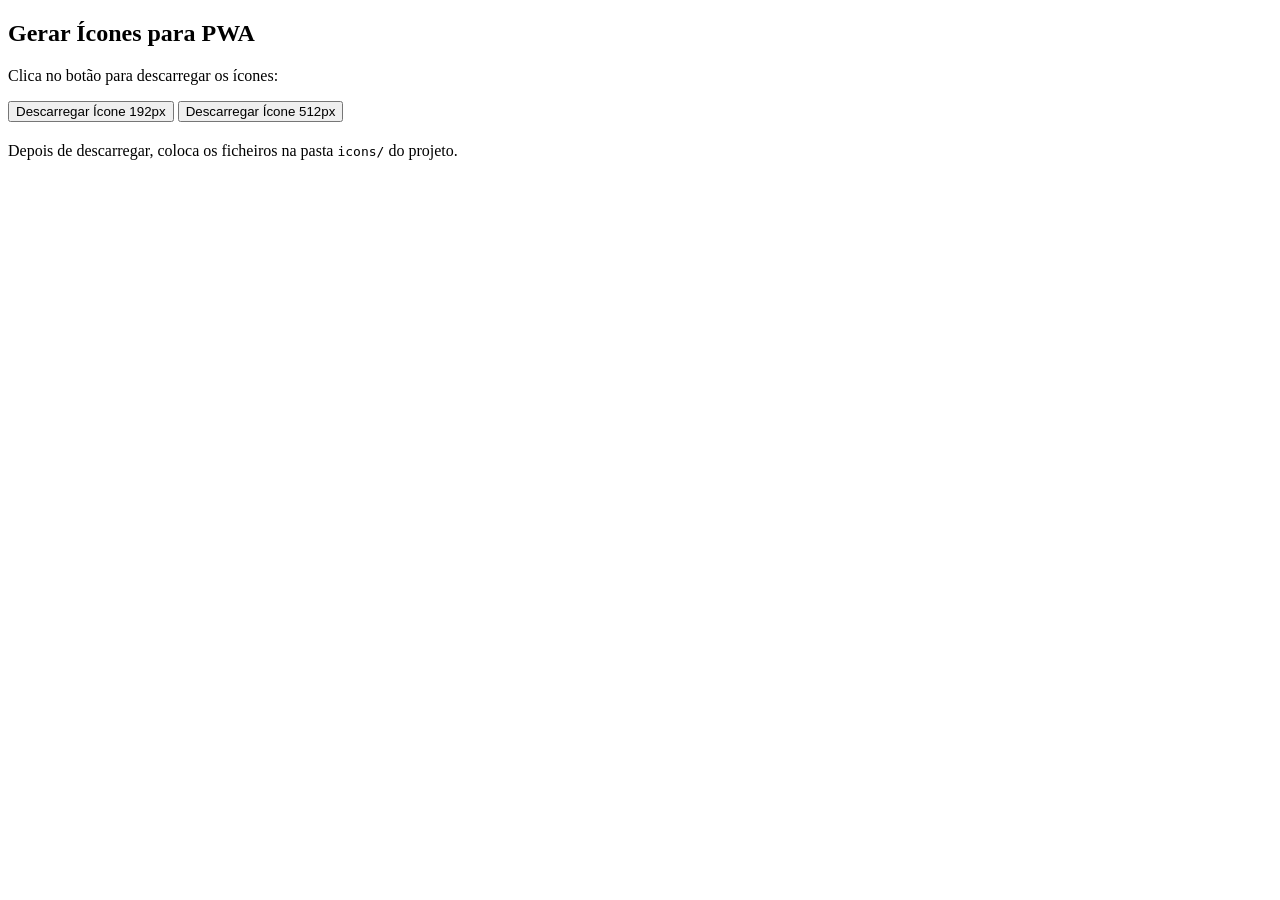
<file: gerar-icones.html>
<!DOCTYPE html>
<html>
<head><title>Gerar Ícones MedAgenda</title></head>
<body>
<h2>Gerar Ícones para PWA</h2>
<p>Clica no botão para descarregar os ícones:</p>
<button onclick="gerarIcone(192)">Descarregar Ícone 192px</button>
<button onclick="gerarIcone(512)">Descarregar Ícone 512px</button>

<script>
function gerarIcone(size) {
    const canvas = document.createElement('canvas');
    canvas.width = size;
    canvas.height = size;
    const ctx = canvas.getContext('2d');

    // Fundo roxo
    ctx.fillStyle = '#6366f1';
    ctx.beginPath();
    ctx.roundRect(0, 0, size, size, size * 0.15);
    ctx.fill();

    // Ícone de coração/pulso
    ctx.strokeStyle = '#ffffff';
    ctx.lineWidth = size * 0.06;
    ctx.lineCap = 'round';
    ctx.lineJoin = 'round';

    const centerX = size / 2;
    const centerY = size / 2;
    const scale = size / 512;

    // Desenhar coração
    ctx.beginPath();
    ctx.moveTo(centerX, centerY + 80 * scale);
    ctx.bezierCurveTo(
        centerX - 120 * scale, centerY - 20 * scale,
        centerX - 80 * scale, centerY - 100 * scale,
        centerX, centerY - 40 * scale
    );
    ctx.bezierCurveTo(
        centerX + 80 * scale, centerY - 100 * scale,
        centerX + 120 * scale, centerY - 20 * scale,
        centerX, centerY + 80 * scale
    );
    ctx.stroke();

    // Linha de pulso
    ctx.beginPath();
    ctx.moveTo(centerX - 100 * scale, centerY);
    ctx.lineTo(centerX - 40 * scale, centerY);
    ctx.lineTo(centerX - 15 * scale, centerY - 50 * scale);
    ctx.lineTo(centerX + 15 * scale, centerY + 50 * scale);
    ctx.lineTo(centerX + 40 * scale, centerY);
    ctx.lineTo(centerX + 100 * scale, centerY);
    ctx.stroke();

    // Download
    const link = document.createElement('a');
    link.download = `icon-${size}.png`;
    link.href = canvas.toDataURL('image/png');
    link.click();
}
</script>

<p style="margin-top:20px;">Depois de descarregar, coloca os ficheiros na pasta <code>icons/</code> do projeto.</p>
</body>
</html>
</file>
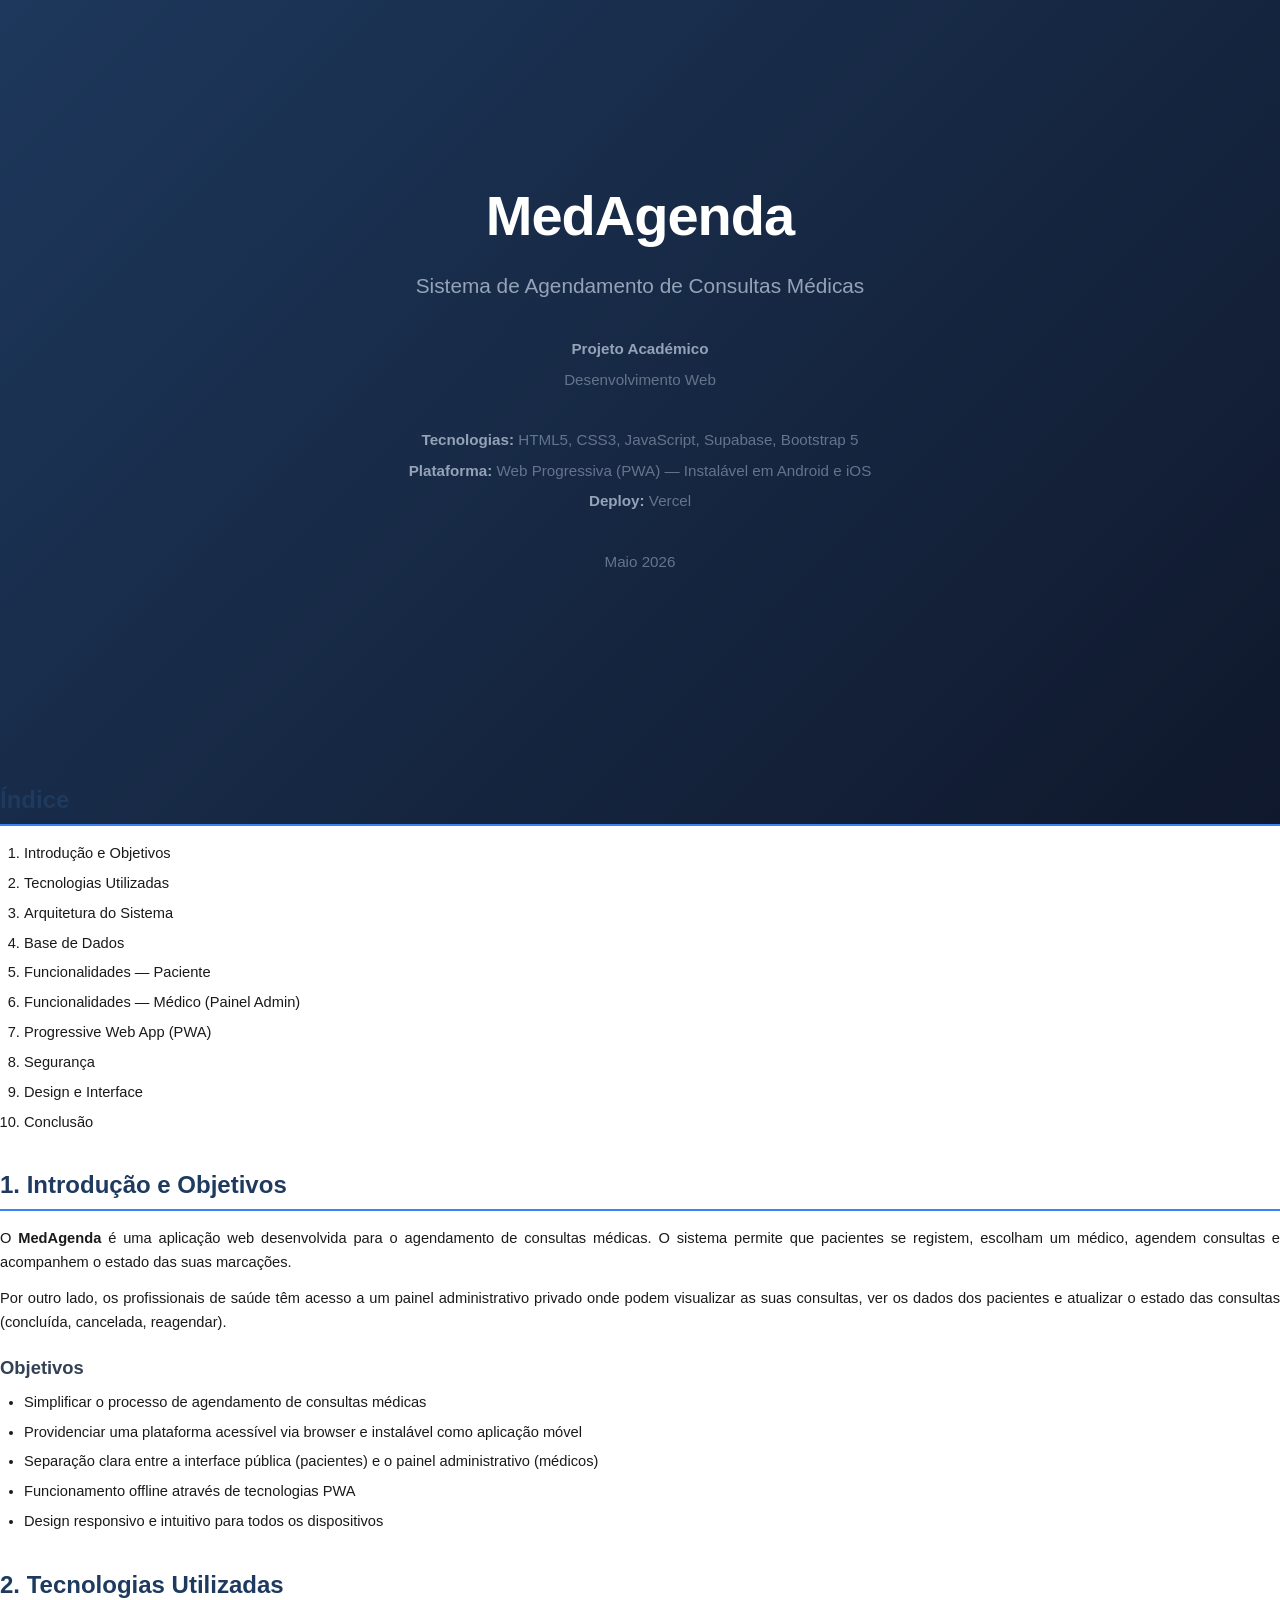
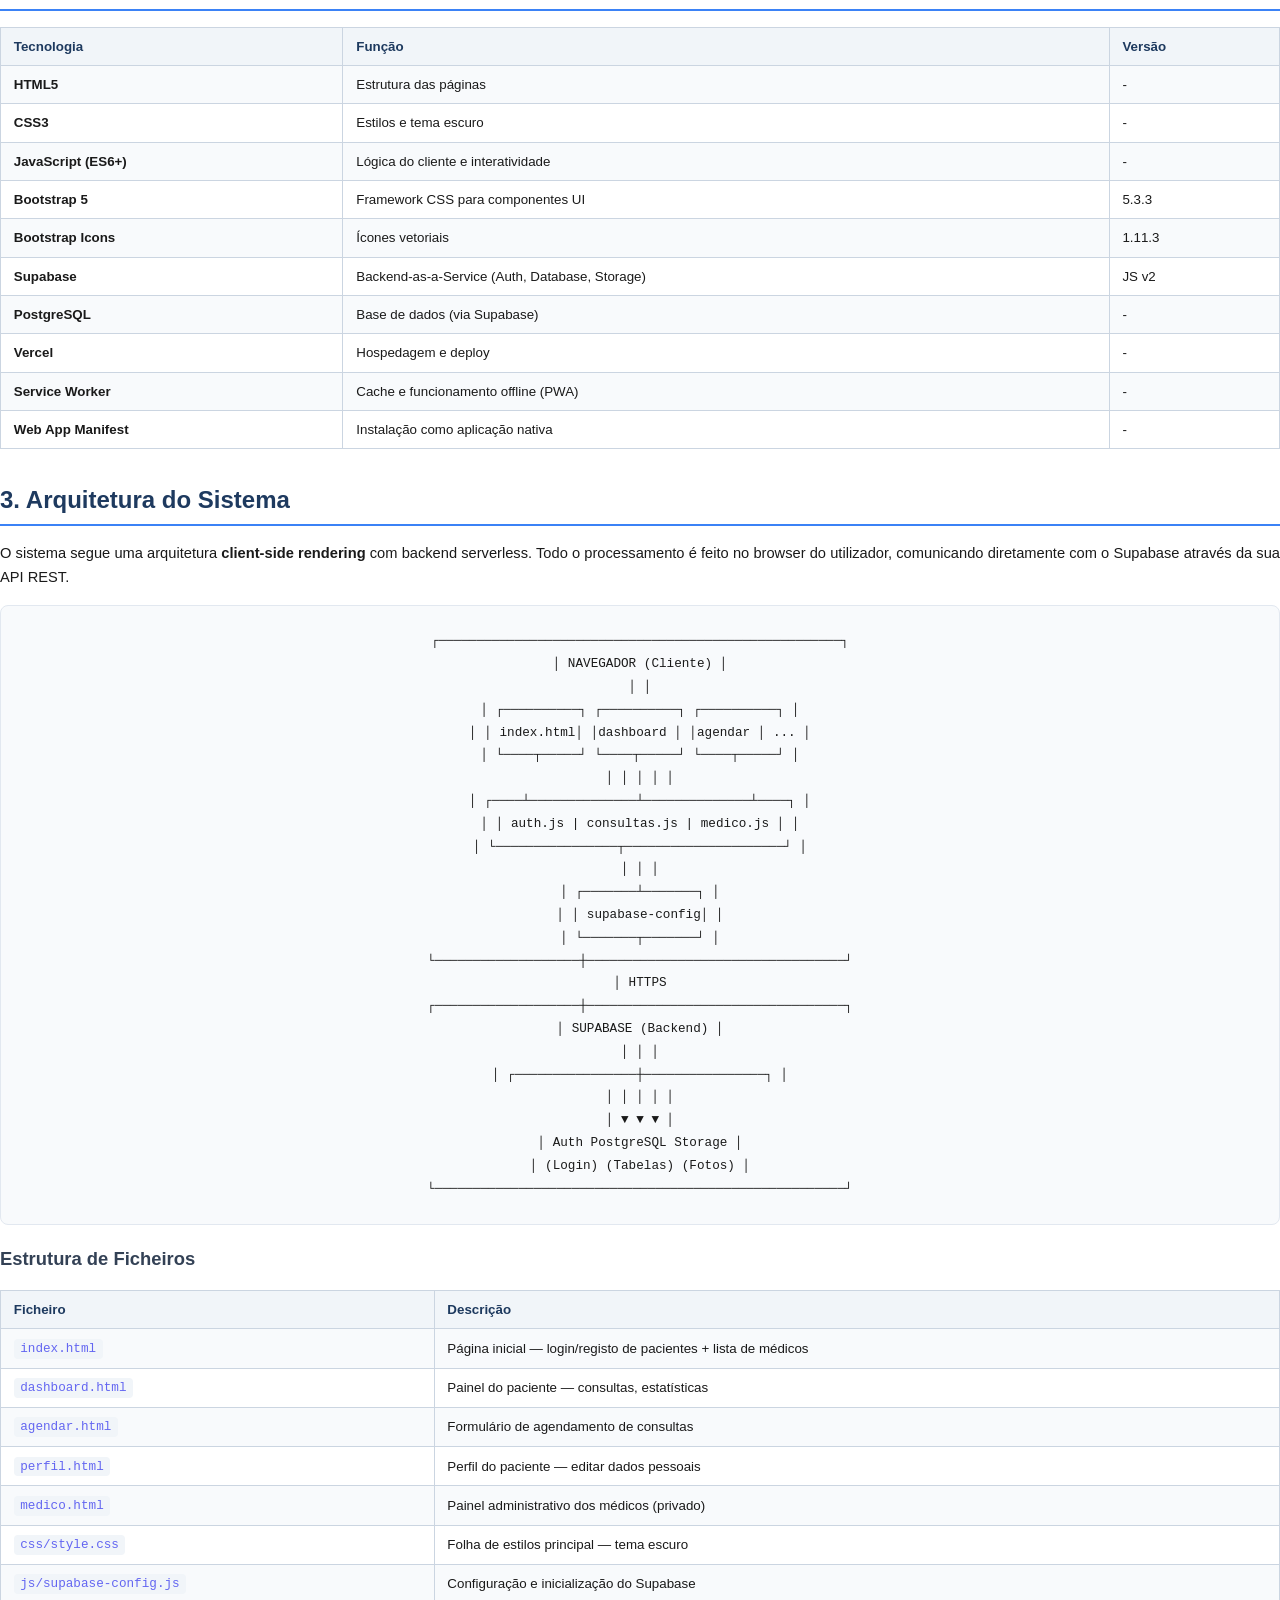
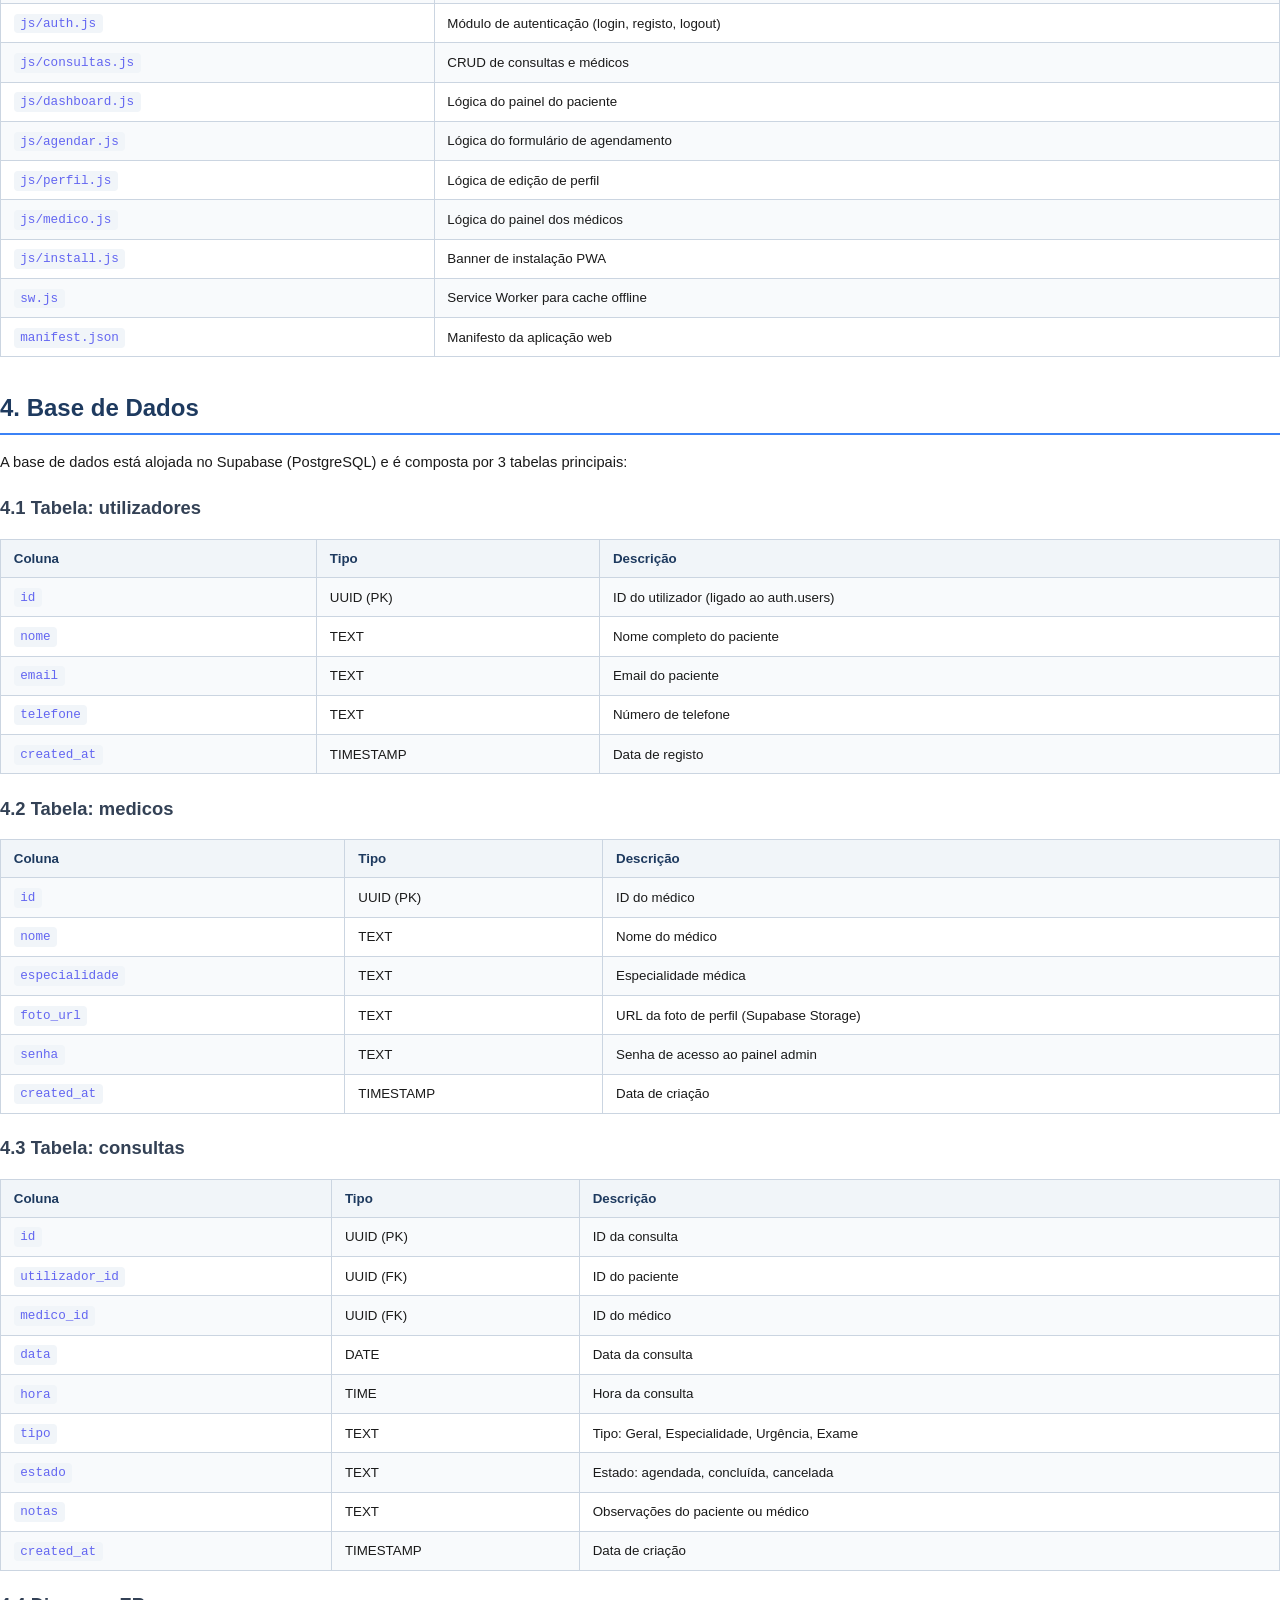
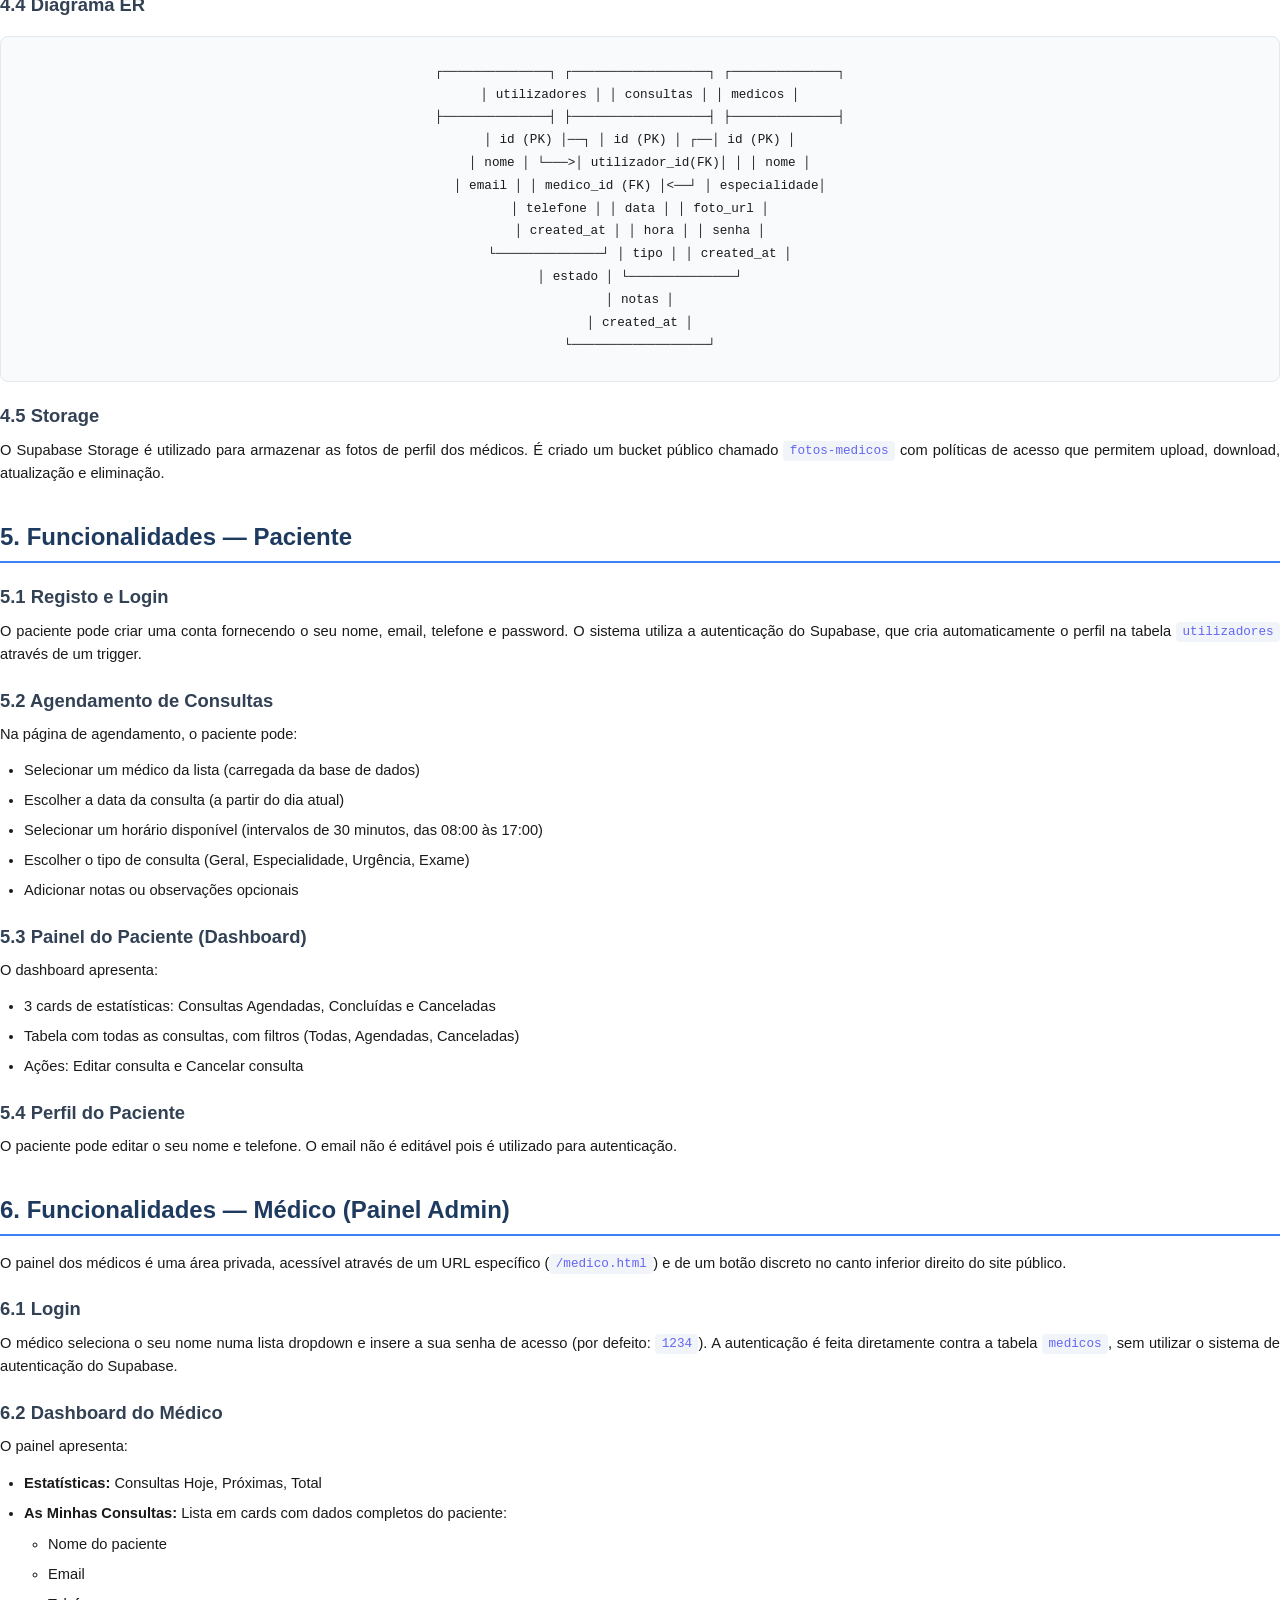
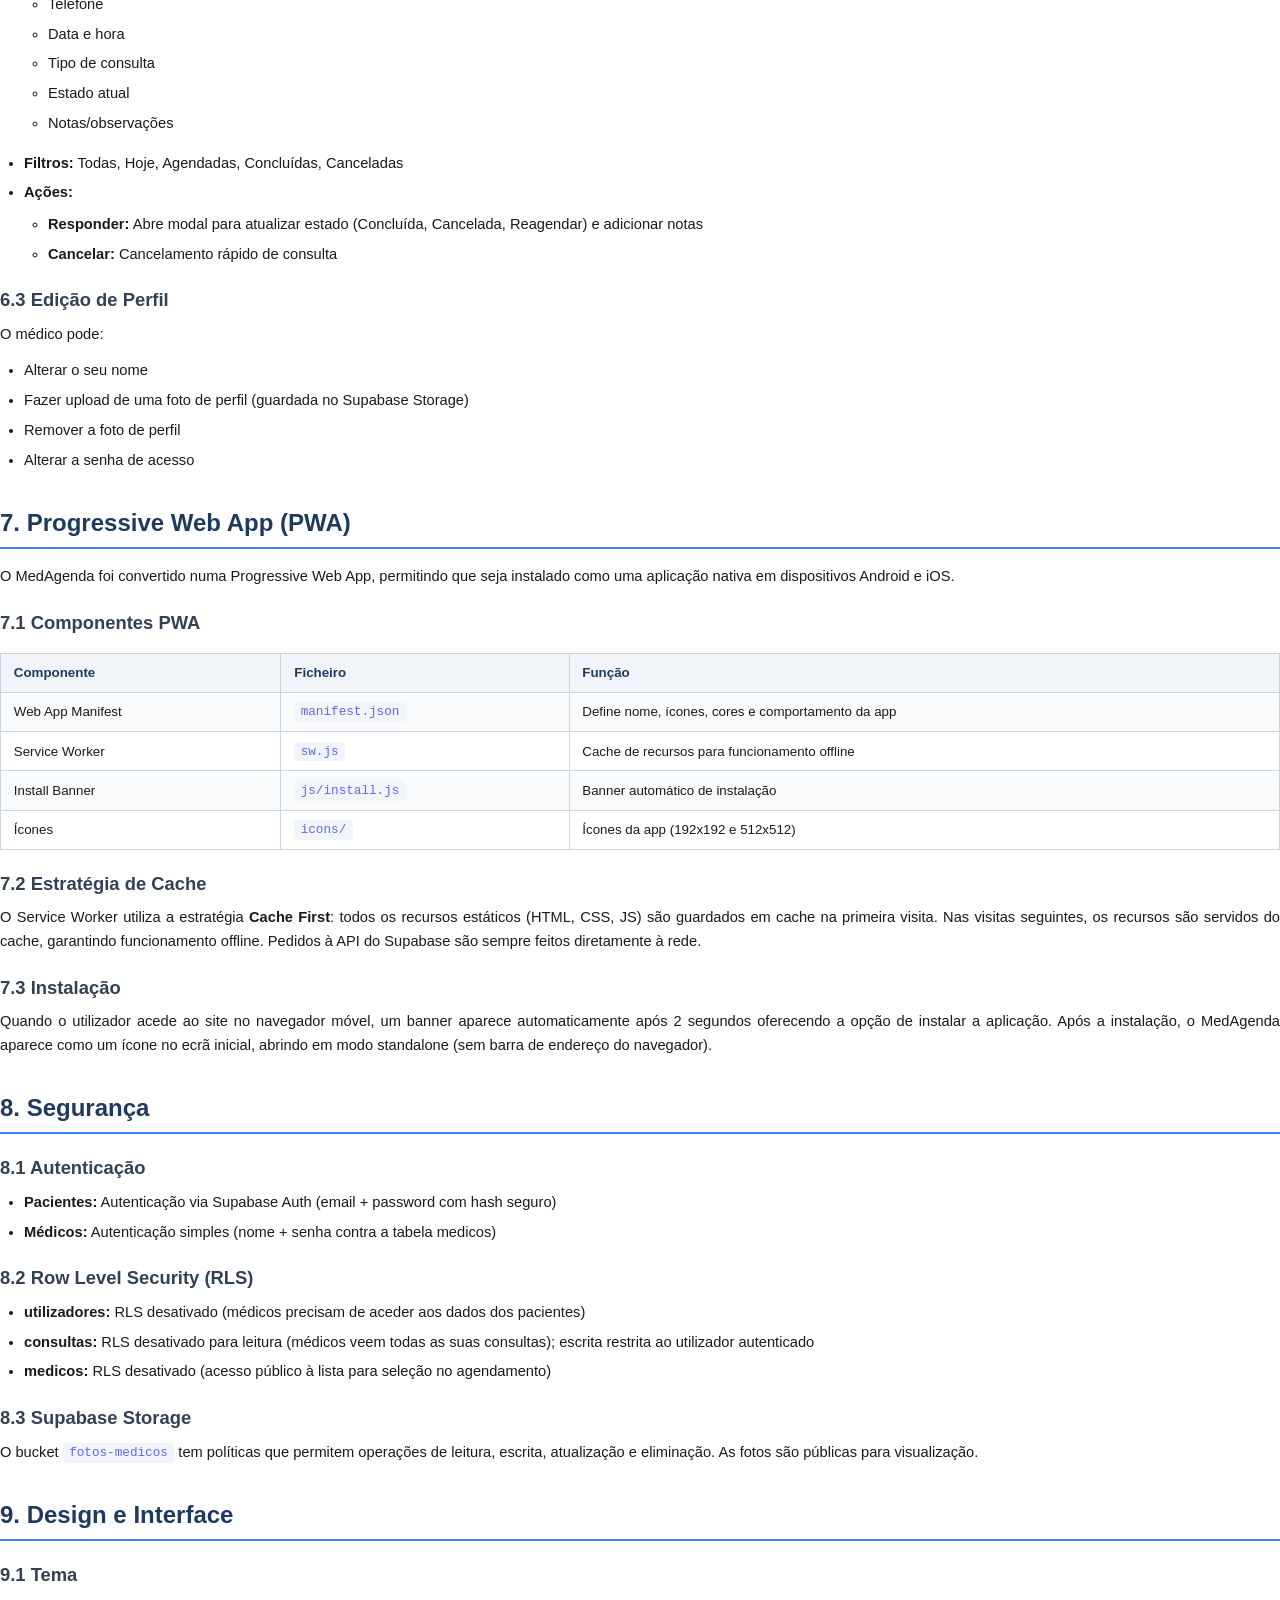
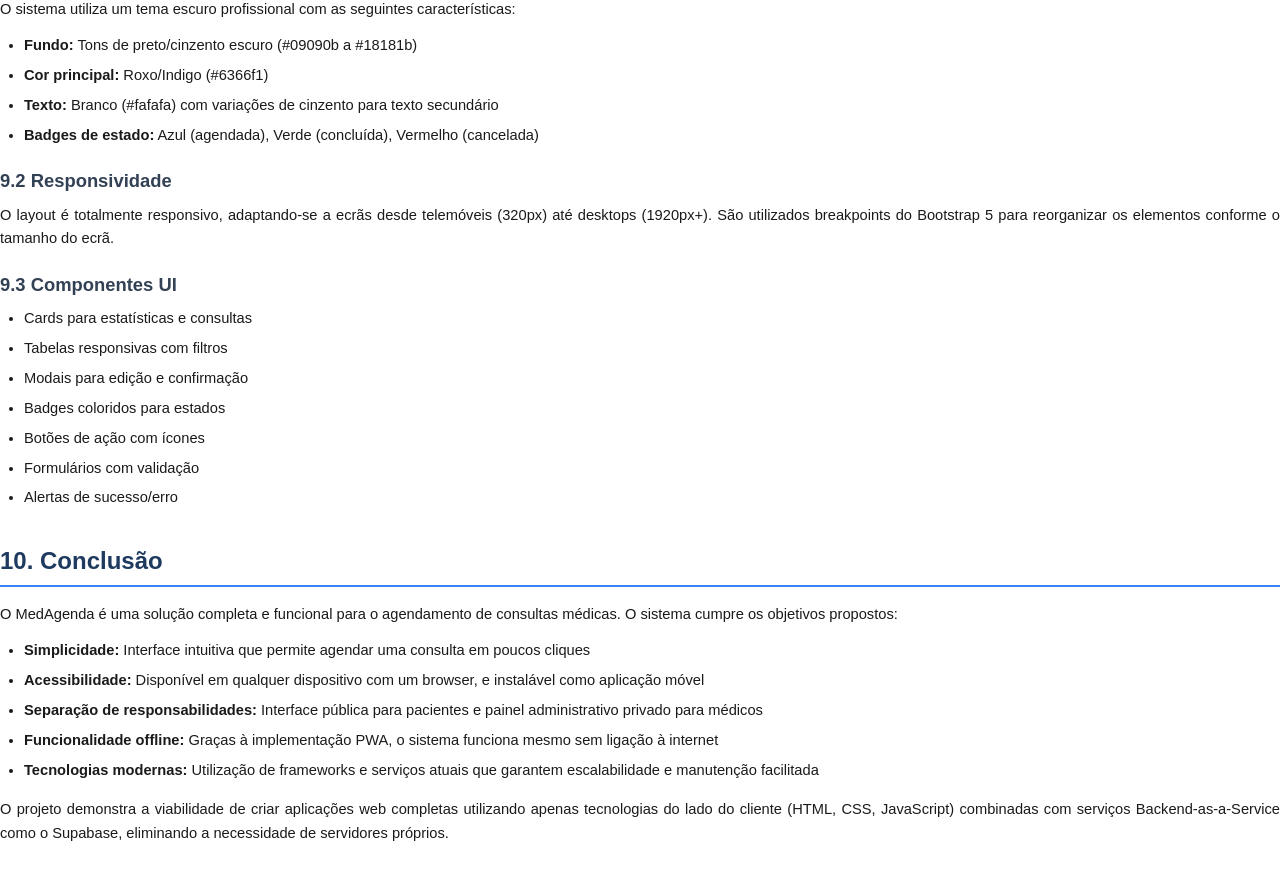
<file: relatorio.html>
<!DOCTYPE html>
<html lang="pt">
<head>
    <meta charset="UTF-8">
    <title>Relatório - MedAgenda</title>
    <style>
        @page { margin: 2cm; size: A4; }
        * { margin: 0; padding: 0; box-sizing: border-box; }
        body {
            font-family: 'Segoe UI', Arial, sans-serif;
            color: #1a1a1a;
            line-height: 1.6;
            font-size: 11pt;
            background: white;
        }

        /* Capa */
        .capa {
            height: 100vh;
            display: flex;
            flex-direction: column;
            justify-content: center;
            align-items: center;
            text-align: center;
            page-break-after: always;
            background: linear-gradient(135deg, #1e3a5f 0%, #0f172a 100%);
            color: white;
            margin: -2cm;
            padding: 2cm;
        }
        .capa h1 {
            font-size: 3.5rem;
            font-weight: 800;
            letter-spacing: -1px;
            margin-bottom: 0.5rem;
        }
        .capa .subtitulo {
            font-size: 1.3rem;
            color: #94a3b8;
            margin-bottom: 2rem;
        }
        .capa .info {
            font-size: 0.95rem;
            color: #64748b;
            line-height: 2;
        }
        .capa .info strong { color: #94a3b8; }

        /* Geral */
        h2 {
            font-size: 1.5rem;
            color: #1e3a5f;
            border-bottom: 2px solid #3b82f6;
            padding-bottom: 0.3rem;
            margin: 2rem 0 1rem;
        }
        h3 {
            font-size: 1.15rem;
            color: #334155;
            margin: 1.2rem 0 0.5rem;
        }
        p { margin-bottom: 0.8rem; text-align: justify; }
        ul, ol { margin: 0.5rem 0 1rem 1.5rem; }
        li { margin-bottom: 0.4rem; }

        /* Tabelas */
        table {
            width: 100%;
            border-collapse: collapse;
            margin: 1rem 0;
            font-size: 10pt;
        }
        th, td {
            border: 1px solid #cbd5e1;
            padding: 0.5rem 0.8rem;
            text-align: left;
        }
        th {
            background: #f1f5f9;
            font-weight: 700;
            color: #1e3a5f;
        }
        tr:nth-child(even) { background: #f8fafc; }

        /* Código */
        code {
            background: #f1f5f9;
            padding: 0.15rem 0.4rem;
            border-radius: 0.25rem;
            font-size: 9.5pt;
            font-family: 'Consolas', monospace;
            color: #6366f1;
        }
        pre {
            background: #1e293b;
            color: #e2e8f0;
            padding: 1rem;
            border-radius: 0.5rem;
            font-size: 9pt;
            overflow-x: auto;
            margin: 0.8rem 0;
            line-height: 1.5;
        }

        /* Diagrama */
        .diagrama {
            background: #f8fafc;
            border: 1px solid #e2e8f0;
            border-radius: 0.5rem;
            padding: 1.5rem;
            margin: 1rem 0;
            text-align: center;
            font-family: 'Consolas', monospace;
            font-size: 9.5pt;
            line-height: 1.8;
        }

        /* Print */
        @media print {
            .capa { height: auto; min-height: 100vh; }
            h2 { page-break-after: avoid; }
            table, pre { page-break-inside: avoid; }
        }
    </style>
</head>
<body>

<!-- ==================== CAPA ==================== -->
<div class="capa">
    <h1>MedAgenda</h1>
    <div class="subtitulo">Sistema de Agendamento de Consultas Médicas</div>
    <div class="info">
        <strong>Projeto Académico</strong><br>
        Desenvolvimento Web<br><br>
        <strong>Tecnologias:</strong> HTML5, CSS3, JavaScript, Supabase, Bootstrap 5<br>
        <strong>Plataforma:</strong> Web Progressiva (PWA) — Instalável em Android e iOS<br>
        <strong>Deploy:</strong> Vercel<br><br>
        Maio 2026
    </div>
</div>

<!-- ==================== ÍNDICE ==================== -->
<h2>Índice</h2>
<ol>
    <li>Introdução e Objetivos</li>
    <li>Tecnologias Utilizadas</li>
    <li>Arquitetura do Sistema</li>
    <li>Base de Dados</li>
    <li>Funcionalidades — Paciente</li>
    <li>Funcionalidades — Médico (Painel Admin)</li>
    <li>Progressive Web App (PWA)</li>
    <li>Segurança</li>
    <li>Design e Interface</li>
    <li>Conclusão</li>
</ol>

<!-- ==================== 1. INTRODUÇÃO ==================== -->
<h2>1. Introdução e Objetivos</h2>
<p>O <strong>MedAgenda</strong> é uma aplicação web desenvolvida para o agendamento de consultas médicas. O sistema permite que pacientes se registem, escolham um médico, agendem consultas e acompanhem o estado das suas marcações.</p>
<p>Por outro lado, os profissionais de saúde têm acesso a um painel administrativo privado onde podem visualizar as suas consultas, ver os dados dos pacientes e atualizar o estado das consultas (concluída, cancelada, reagendar).</p>

<h3>Objetivos</h3>
<ul>
    <li>Simplificar o processo de agendamento de consultas médicas</li>
    <li>Providenciar uma plataforma acessível via browser e instalável como aplicação móvel</li>
    <li>Separação clara entre a interface pública (pacientes) e o painel administrativo (médicos)</li>
    <li>Funcionamento offline através de tecnologias PWA</li>
    <li>Design responsivo e intuitivo para todos os dispositivos</li>
</ul>

<!-- ==================== 2. TECNOLOGIAS ==================== -->
<h2>2. Tecnologias Utilizadas</h2>

<table>
    <tr>
        <th>Tecnologia</th>
        <th>Função</th>
        <th>Versão</th>
    </tr>
    <tr>
        <td><strong>HTML5</strong></td>
        <td>Estrutura das páginas</td>
        <td>-</td>
    </tr>
    <tr>
        <td><strong>CSS3</strong></td>
        <td>Estilos e tema escuro</td>
        <td>-</td>
    </tr>
    <tr>
        <td><strong>JavaScript (ES6+)</strong></td>
        <td>Lógica do cliente e interatividade</td>
        <td>-</td>
    </tr>
    <tr>
        <td><strong>Bootstrap 5</strong></td>
        <td>Framework CSS para componentes UI</td>
        <td>5.3.3</td>
    </tr>
    <tr>
        <td><strong>Bootstrap Icons</strong></td>
        <td>Ícones vetoriais</td>
        <td>1.11.3</td>
    </tr>
    <tr>
        <td><strong>Supabase</strong></td>
        <td>Backend-as-a-Service (Auth, Database, Storage)</td>
        <td>JS v2</td>
    </tr>
    <tr>
        <td><strong>PostgreSQL</strong></td>
        <td>Base de dados (via Supabase)</td>
        <td>-</td>
    </tr>
    <tr>
        <td><strong>Vercel</strong></td>
        <td>Hospedagem e deploy</td>
        <td>-</td>
    </tr>
    <tr>
        <td><strong>Service Worker</strong></td>
        <td>Cache e funcionamento offline (PWA)</td>
        <td>-</td>
    </tr>
    <tr>
        <td><strong>Web App Manifest</strong></td>
        <td>Instalação como aplicação nativa</td>
        <td>-</td>
    </tr>
</table>

<!-- ==================== 3. ARQUITETURA ==================== -->
<h2>3. Arquitetura do Sistema</h2>

<p>O sistema segue uma arquitetura <strong>client-side rendering</strong> com backend serverless. Todo o processamento é feito no browser do utilizador, comunicando diretamente com o Supabase através da sua API REST.</p>

<div class="diagrama">
┌─────────────────────────────────────────────────────┐<br>
│                    NAVEGADOR (Cliente)               │<br>
│                                                      │<br>
│  ┌──────────┐  ┌──────────┐  ┌──────────┐           │<br>
│  │ index.html│  │dashboard │  │agendar   │  ...      │<br>
│  └────┬─────┘  └────┬─────┘  └────┬─────┘           │<br>
│       │              │              │                 │<br>
│  ┌────┴──────────────┴──────────────┴────┐           │<br
│  │           JavaScript Modules          │           │<br>
│  │  auth.js | consultas.js | medico.js   │           │<br>
│  └────────────────┬─────────────────────┘           │<br>
│                   │                                   │<br>
│           ┌───────┴───────┐                          │<br>
│           │ supabase-config│                          │<br>
│           └───────┬───────┘                          │<br>
└───────────────────┼──────────────────────────────────┘<br>
                    │ HTTPS<br>
┌───────────────────┼──────────────────────────────────┐<br>
│            SUPABASE (Backend)                         │<br>
│                   │                                   │<br>
│  ┌────────────────┼────────────────┐                 │<br>
│  │                │                │                 │<br>
│  ▼                ▼                ▼                 │<br>
│ Auth          PostgreSQL        Storage              │<br>
│ (Login)       (Tabelas)         (Fotos)              │<br>
└──────────────────────────────────────────────────────┘<br>
</div>

<h3>Estrutura de Ficheiros</h3>
<table>
    <tr><th>Ficheiro</th><th>Descrição</th></tr>
    <tr><td><code>index.html</code></td><td>Página inicial — login/registo de pacientes + lista de médicos</td></tr>
    <tr><td><code>dashboard.html</code></td><td>Painel do paciente — consultas, estatísticas</td></tr>
    <tr><td><code>agendar.html</code></td><td>Formulário de agendamento de consultas</td></tr>
    <tr><td><code>perfil.html</code></td><td>Perfil do paciente — editar dados pessoais</td></tr>
    <tr><td><code>medico.html</code></td><td>Painel administrativo dos médicos (privado)</td></tr>
    <tr><td><code>css/style.css</code></td><td>Folha de estilos principal — tema escuro</td></tr>
    <tr><td><code>js/supabase-config.js</code></td><td>Configuração e inicialização do Supabase</td></tr>
    <tr><td><code>js/auth.js</code></td><td>Módulo de autenticação (login, registo, logout)</td></tr>
    <tr><td><code>js/consultas.js</code></td><td>CRUD de consultas e médicos</td></tr>
    <tr><td><code>js/dashboard.js</code></td><td>Lógica do painel do paciente</td></tr>
    <tr><td><code>js/agendar.js</code></td><td>Lógica do formulário de agendamento</td></tr>
    <tr><td><code>js/perfil.js</code></td><td>Lógica de edição de perfil</td></tr>
    <tr><td><code>js/medico.js</code></td><td>Lógica do painel dos médicos</td></tr>
    <tr><td><code>js/install.js</code></td><td>Banner de instalação PWA</td></tr>
    <tr><td><code>sw.js</code></td><td>Service Worker para cache offline</td></tr>
    <tr><td><code>manifest.json</code></td><td>Manifesto da aplicação web</td></tr>
</table>

<!-- ==================== 4. BASE DE DADOS ==================== -->
<h2>4. Base de Dados</h2>

<p>A base de dados está alojada no Supabase (PostgreSQL) e é composta por 3 tabelas principais:</p>

<h3>4.1 Tabela: utilizadores</h3>
<table>
    <tr><th>Coluna</th><th>Tipo</th><th>Descrição</th></tr>
    <tr><td><code>id</code></td><td>UUID (PK)</td><td>ID do utilizador (ligado ao auth.users)</td></tr>
    <tr><td><code>nome</code></td><td>TEXT</td><td>Nome completo do paciente</td></tr>
    <tr><td><code>email</code></td><td>TEXT</td><td>Email do paciente</td></tr>
    <tr><td><code>telefone</code></td><td>TEXT</td><td>Número de telefone</td></tr>
    <tr><td><code>created_at</code></td><td>TIMESTAMP</td><td>Data de registo</td></tr>
</table>

<h3>4.2 Tabela: medicos</h3>
<table>
    <tr><th>Coluna</th><th>Tipo</th><th>Descrição</th></tr>
    <tr><td><code>id</code></td><td>UUID (PK)</td><td>ID do médico</td></tr>
    <tr><td><code>nome</code></td><td>TEXT</td><td>Nome do médico</td></tr>
    <tr><td><code>especialidade</code></td><td>TEXT</td><td>Especialidade médica</td></tr>
    <tr><td><code>foto_url</code></td><td>TEXT</td><td>URL da foto de perfil (Supabase Storage)</td></tr>
    <tr><td><code>senha</code></td><td>TEXT</td><td>Senha de acesso ao painel admin</td></tr>
    <tr><td><code>created_at</code></td><td>TIMESTAMP</td><td>Data de criação</td></tr>
</table>

<h3>4.3 Tabela: consultas</h3>
<table>
    <tr><th>Coluna</th><th>Tipo</th><th>Descrição</th></tr>
    <tr><td><code>id</code></td><td>UUID (PK)</td><td>ID da consulta</td></tr>
    <tr><td><code>utilizador_id</code></td><td>UUID (FK)</td><td>ID do paciente</td></tr>
    <tr><td><code>medico_id</code></td><td>UUID (FK)</td><td>ID do médico</td></tr>
    <tr><td><code>data</code></td><td>DATE</td><td>Data da consulta</td></tr>
    <tr><td><code>hora</code></td><td>TIME</td><td>Hora da consulta</td></tr>
    <tr><td><code>tipo</code></td><td>TEXT</td><td>Tipo: Geral, Especialidade, Urgência, Exame</td></tr>
    <tr><td><code>estado</code></td><td>TEXT</td><td>Estado: agendada, concluída, cancelada</td></tr>
    <tr><td><code>notas</code></td><td>TEXT</td><td>Observações do paciente ou médico</td></tr>
    <tr><td><code>created_at</code></td><td>TIMESTAMP</td><td>Data de criação</td></tr>
</table>

<h3>4.4 Diagrama ER</h3>
<div class="diagrama">
┌──────────────┐       ┌──────────────────┐       ┌──────────────┐<br>
│ utilizadores │       │     consultas    │       │    medicos   │<br>
├──────────────┤       ├──────────────────┤       ├──────────────┤<br>
│ id (PK)      │──┐    │ id (PK)          │   ┌──│ id (PK)      │<br>
│ nome         │  └───>│ utilizador_id(FK)│   │  │ nome         │<br>
│ email        │       │ medico_id (FK)   │<──┘  │ especialidade│<br>
│ telefone     │       │ data             │       │ foto_url     │<br>
│ created_at   │       │ hora             │       │ senha        │<br>
└──────────────┘       │ tipo             │       │ created_at   │<br>
                       │ estado           │       └──────────────┘<br>
                       │ notas            │<br>
                       │ created_at       │<br>
                       └──────────────────┘<br>
</div>

<h3>4.5 Storage</h3>
<p>O Supabase Storage é utilizado para armazenar as fotos de perfil dos médicos. É criado um bucket público chamado <code>fotos-medicos</code> com políticas de acesso que permitem upload, download, atualização e eliminação.</p>

<!-- ==================== 5. PACIENTE ==================== -->
<h2>5. Funcionalidades — Paciente</h2>

<h3>5.1 Registo e Login</h3>
<p>O paciente pode criar uma conta fornecendo o seu nome, email, telefone e password. O sistema utiliza a autenticação do Supabase, que cria automaticamente o perfil na tabela <code>utilizadores</code> através de um trigger.</p>

<h3>5.2 Agendamento de Consultas</h3>
<p>Na página de agendamento, o paciente pode:</p>
<ul>
    <li>Selecionar um médico da lista (carregada da base de dados)</li>
    <li>Escolher a data da consulta (a partir do dia atual)</li>
    <li>Selecionar um horário disponível (intervalos de 30 minutos, das 08:00 às 17:00)</li>
    <li>Escolher o tipo de consulta (Geral, Especialidade, Urgência, Exame)</li>
    <li>Adicionar notas ou observações opcionais</li>
</ul>

<h3>5.3 Painel do Paciente (Dashboard)</h3>
<p>O dashboard apresenta:</p>
<ul>
    <li>3 cards de estatísticas: Consultas Agendadas, Concluídas e Canceladas</li>
    <li>Tabela com todas as consultas, com filtros (Todas, Agendadas, Canceladas)</li>
    <li>Ações: Editar consulta e Cancelar consulta</li>
</ul>

<h3>5.4 Perfil do Paciente</h3>
<p>O paciente pode editar o seu nome e telefone. O email não é editável pois é utilizado para autenticação.</p>

<!-- ==================== 6. MÉDICO ==================== -->
<h2>6. Funcionalidades — Médico (Painel Admin)</h2>

<p>O painel dos médicos é uma área privada, acessível através de um URL específico (<code>/medico.html</code>) e de um botão discreto no canto inferior direito do site público.</p>

<h3>6.1 Login</h3>
<p>O médico seleciona o seu nome numa lista dropdown e insere a sua senha de acesso (por defeito: <code>1234</code>). A autenticação é feita diretamente contra a tabela <code>medicos</code>, sem utilizar o sistema de autenticação do Supabase.</p>

<h3>6.2 Dashboard do Médico</h3>
<p>O painel apresenta:</p>
<ul>
    <li><strong>Estatísticas:</strong> Consultas Hoje, Próximas, Total</li>
    <li><strong>As Minhas Consultas:</strong> Lista em cards com dados completos do paciente:
        <ul>
            <li>Nome do paciente</li>
            <li>Email</li>
            <li>Telefone</li>
            <li>Data e hora</li>
            <li>Tipo de consulta</li>
            <li>Estado atual</li>
            <li>Notas/observações</li>
        </ul>
    </li>
    <li><strong>Filtros:</strong> Todas, Hoje, Agendadas, Concluídas, Canceladas</li>
    <li><strong>Ações:</strong>
        <ul>
            <li><strong>Responder:</strong> Abre modal para atualizar estado (Concluída, Cancelada, Reagendar) e adicionar notas</li>
            <li><strong>Cancelar:</strong> Cancelamento rápido de consulta</li>
        </ul>
    </li>
</ul>

<h3>6.3 Edição de Perfil</h3>
<p>O médico pode:</p>
<ul>
    <li>Alterar o seu nome</li>
    <li>Fazer upload de uma foto de perfil (guardada no Supabase Storage)</li>
    <li>Remover a foto de perfil</li>
    <li>Alterar a senha de acesso</li>
</ul>

<!-- ==================== 7. PWA ==================== -->
<h2>7. Progressive Web App (PWA)</h2>

<p>O MedAgenda foi convertido numa Progressive Web App, permitindo que seja instalado como uma aplicação nativa em dispositivos Android e iOS.</p>

<h3>7.1 Componentes PWA</h3>
<table>
    <tr><th>Componente</th><th>Ficheiro</th><th>Função</th></tr>
    <tr><td>Web App Manifest</td><td><code>manifest.json</code></td><td>Define nome, ícones, cores e comportamento da app</td></tr>
    <tr><td>Service Worker</td><td><code>sw.js</code></td><td>Cache de recursos para funcionamento offline</td></tr>
    <tr><td>Install Banner</td><td><code>js/install.js</code></td><td>Banner automático de instalação</td></tr>
    <tr><td>Ícones</td><td><code>icons/</code></td><td>Ícones da app (192x192 e 512x512)</td></tr>
</table>

<h3>7.2 Estratégia de Cache</h3>
<p>O Service Worker utiliza a estratégia <strong>Cache First</strong>: todos os recursos estáticos (HTML, CSS, JS) são guardados em cache na primeira visita. Nas visitas seguintes, os recursos são servidos do cache, garantindo funcionamento offline. Pedidos à API do Supabase são sempre feitos diretamente à rede.</p>

<h3>7.3 Instalação</h3>
<p>Quando o utilizador acede ao site no navegador móvel, um banner aparece automaticamente após 2 segundos oferecendo a opção de instalar a aplicação. Após a instalação, o MedAgenda aparece como um ícone no ecrã inicial, abrindo em modo standalone (sem barra de endereço do navegador).</p>

<!-- ==================== 8. SEGURANÇA ==================== -->
<h2>8. Segurança</h2>

<h3>8.1 Autenticação</h3>
<ul>
    <li><strong>Pacientes:</strong> Autenticação via Supabase Auth (email + password com hash seguro)</li>
    <li><strong>Médicos:</strong> Autenticação simples (nome + senha contra a tabela medicos)</li>
</ul>

<h3>8.2 Row Level Security (RLS)</h3>
<ul>
    <li><strong>utilizadores:</strong> RLS desativado (médicos precisam de aceder aos dados dos pacientes)</li>
    <li><strong>consultas:</strong> RLS desativado para leitura (médicos veem todas as suas consultas); escrita restrita ao utilizador autenticado</li>
    <li><strong>medicos:</strong> RLS desativado (acesso público à lista para seleção no agendamento)</li>
</ul>

<h3>8.3 Supabase Storage</h3>
<p>O bucket <code>fotos-medicos</code> tem políticas que permitem operações de leitura, escrita, atualização e eliminação. As fotos são públicas para visualização.</p>

<!-- ==================== 9. DESIGN ==================== -->
<h2>9. Design e Interface</h2>

<h3>9.1 Tema</h3>
<p>O sistema utiliza um tema escuro profissional com as seguintes características:</p>
<ul>
    <li><strong>Fundo:</strong> Tons de preto/cinzento escuro (#09090b a #18181b)</li>
    <li><strong>Cor principal:</strong> Roxo/Indigo (#6366f1)</li>
    <li><strong>Texto:</strong> Branco (#fafafa) com variações de cinzento para texto secundário</li>
    <li><strong>Badges de estado:</strong> Azul (agendada), Verde (concluída), Vermelho (cancelada)</li>
</ul>

<h3>9.2 Responsividade</h3>
<p>O layout é totalmente responsivo, adaptando-se a ecrãs desde telemóveis (320px) até desktops (1920px+). São utilizados breakpoints do Bootstrap 5 para reorganizar os elementos conforme o tamanho do ecrã.</p>

<h3>9.3 Componentes UI</h3>
<ul>
    <li>Cards para estatísticas e consultas</li>
    <li>Tabelas responsivas com filtros</li>
    <li>Modais para edição e confirmação</li>
    <li>Badges coloridos para estados</li>
    <li>Botões de ação com ícones</li>
    <li>Formulários com validação</li>
    <li>Alertas de sucesso/erro</li>
</ul>

<!-- ==================== 10. CONCLUSÃO ==================== -->
<h2>10. Conclusão</h2>

<p>O MedAgenda é uma solução completa e funcional para o agendamento de consultas médicas. O sistema cumpre os objetivos propostos:</p>

<ul>
    <li><strong>Simplicidade:</strong> Interface intuitiva que permite agendar uma consulta em poucos cliques</li>
    <li><strong>Acessibilidade:</strong> Disponível em qualquer dispositivo com um browser, e instalável como aplicação móvel</li>
    <li><strong>Separação de responsabilidades:</strong> Interface pública para pacientes e painel administrativo privado para médicos</li>
    <li><strong>Funcionalidade offline:</strong> Graças à implementação PWA, o sistema funciona mesmo sem ligação à internet</li>
    <li><strong>Tecnologias modernas:</strong> Utilização de frameworks e serviços atuais que garantem escalabilidade e manutenção facilitada</li>
</ul>

<p>O projeto demonstra a viabilidade de criar aplicações web completas utilizando apenas tecnologias do lado do cliente (HTML, CSS, JavaScript) combinadas com serviços Backend-as-a-Service como o Supabase, eliminando a necessidade de servidores próprios.</p>

</body>
</html>
</file>
